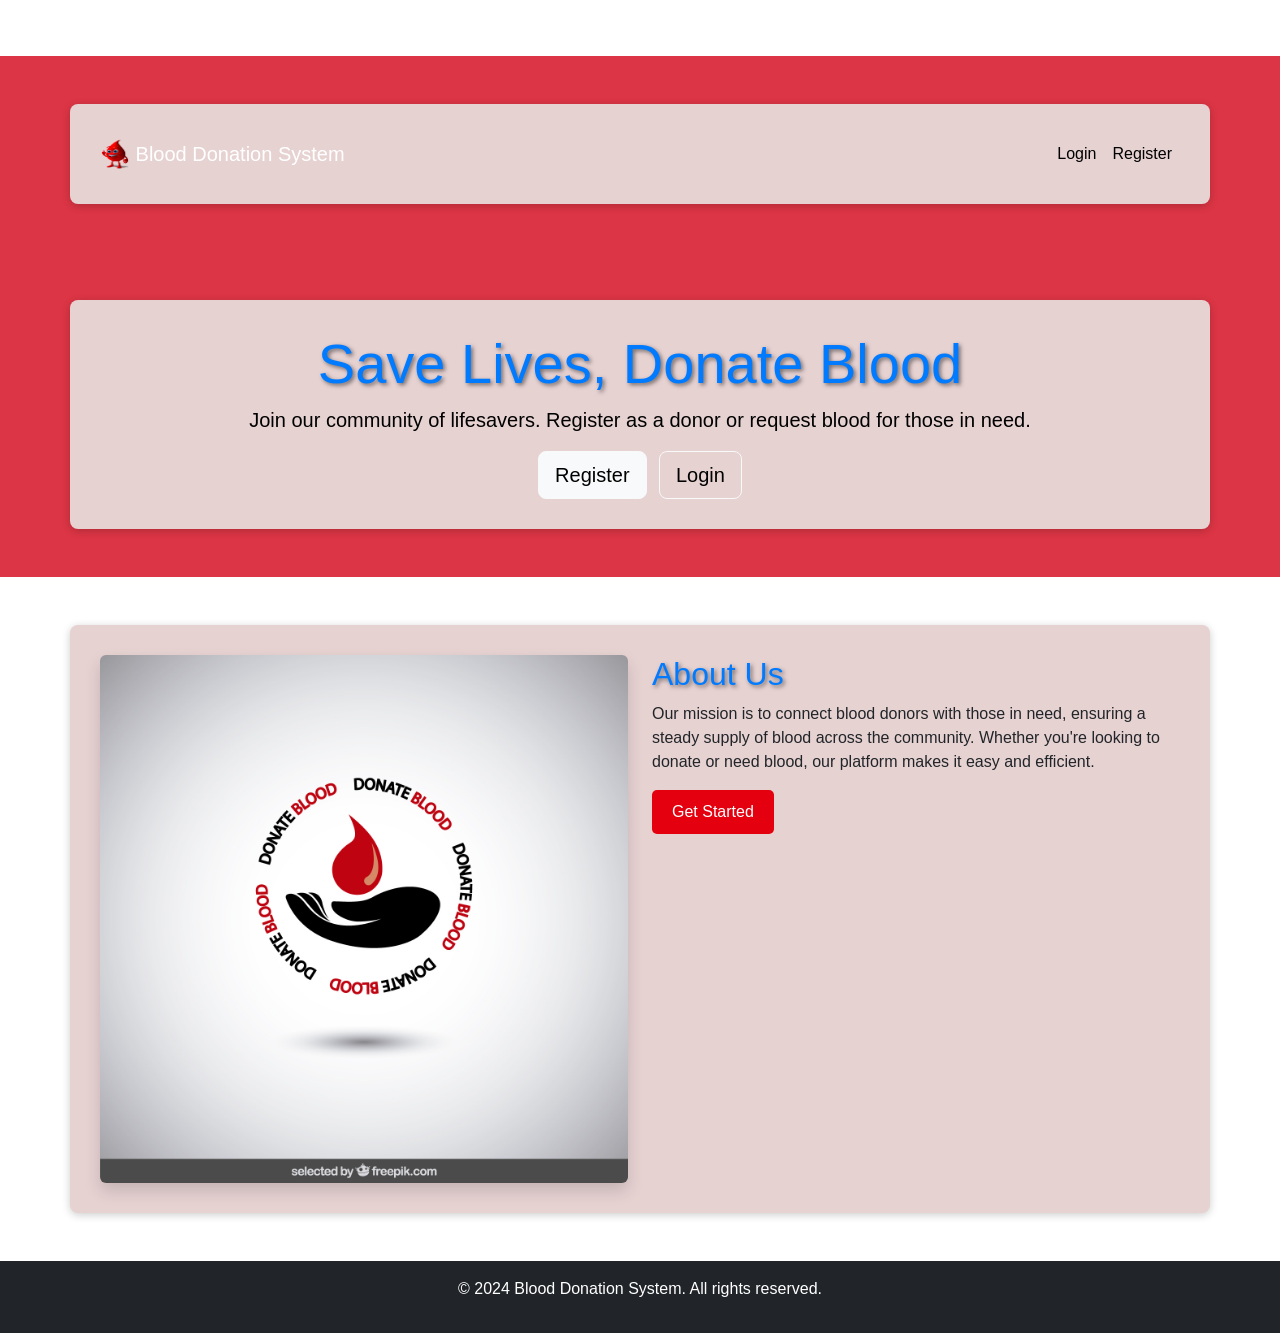
<file: index.html>
<!-- index.html -->
<!DOCTYPE html>
<html lang="en">
<head>
  <!-- Meta Tags for Responsiveness -->
  <meta charset="UTF-8">
  <meta name="viewport" content="width=device-width, initial-scale=1.0">
  <!-- Title -->
  <title>🩸Blood Donation System</title>
  <!-- Bootstrap CSS -->
   <link rel="icon" href="/assets/images/blood_655983.png">
  <link rel="stylesheet" href="https://cdn.jsdelivr.net/npm/bootstrap@5.3.0/dist/css/bootstrap.min.css">
  <link rel="stylesheet" href="/assets/css/style.css"> <!-- Link to your custom CSS file -->
</head>
<body>
  <!-- Navigation Bar -->
  <nav class="navbar navbar-expand-lg navbar-dark bg-danger">
    <div class="container">
      <a class="navbar-brand" href="#">
        <img src="assets/images/logo.png" alt="Blood Donation Logo" width="30" height="30" class="d-inline-block align-top" style="color: rgb(234, 10, 10);">
        Blood Donation System
      </a>
      <button class="navbar-toggler" type="button" data-bs-toggle="collapse" data-bs-target="#navbarNav" aria-controls="navbarNav" aria-expanded="false" aria-label="Toggle navigation">
        <span class="navbar-toggler-icon"></span>
      </button>
      <div class="collapse navbar-collapse" id="navbarNav">
        <ul class="navbar-nav ms-auto">
          <li class="nav-item">
            <a class="nav-link" href="login.html" style="color: black;">Login</a>
          </li>
          <li class="nav-item">
            <a class="nav-link" href="register.html" style="color: black;">Register</a>
          </li>
        </ul>
      </div>
    </div>
  </nav>

  <!-- Hero Section -->
  <header class="jumbotron jumbotron-fluid bg-danger text-white text-center py-5">
    <div class="container" >
      <h1 class="display-4">Save Lives, Donate Blood</h1>
      <p class="lead"  style="color: black;">Join our community of lifesavers. Register as a donor or request blood for those in need.</p>
      <a href="register.html" class="btn btn-light btn-lg me-2" style="color: black;">Register</a>
      <a href="login.html" class="btn btn-outline-light btn-lg" style="color: black;">Login</a>
    </div>
  </header>

  <!-- About Section -->
  <section class="container my-5">
    <div class="row">
      <div class="col-md-6">
        <img src="assets/images/blood-donation.jpg" alt="Blood Donation" class="img-fluid rounded shadow">
      </div>
      <div class="col-md-6">
        <h2>About Us</h2>
        <p>Our mission is to connect blood donors with those in need, ensuring a steady supply of blood across the community. Whether you're looking to donate or need blood, our platform makes it easy and efficient.</p>
        <a href="register.html" class="btn btn-danger">Get Started</a>
      </div>
    </div>
  </section>

  <!-- Footer -->
  <footer class="bg-dark text-white text-center py-3">
    <p>&copy; 2024 Blood Donation System. All rights reserved.</p>
  </footer>

  <!-- Bootstrap JS and other scripts -->
  <script src="https://cdn.jsdelivr.net/npm/bootstrap@5.3.0/dist/js/bootstrap.bundle.min.js"></script>
</body>
</html>
</file>
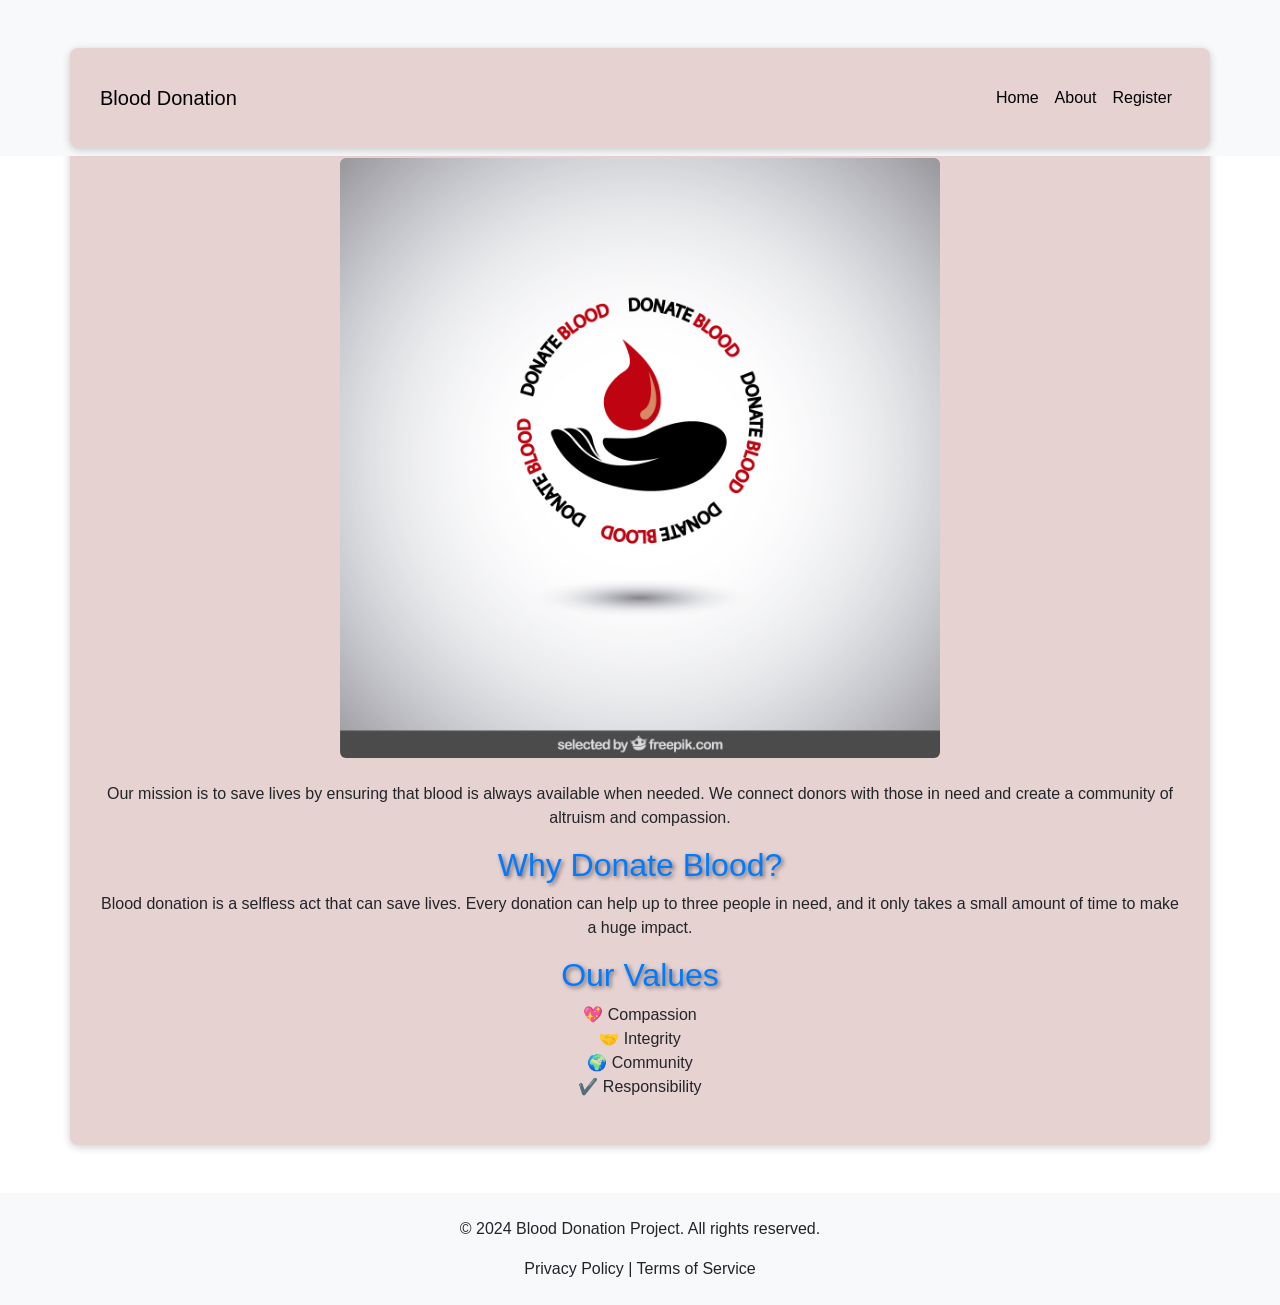
<file: about.html>
<!DOCTYPE html>
<html lang="en">
<head>
    <meta charset="UTF-8">
    <meta name="viewport" content="width=device-width, initial-scale=1.0">
    <title>About Us - Blood Donation Portal</title>
    <link rel="stylesheet" href="bootstrap.min.css">
    <link rel="stylesheet" href="/assets/css/style.css">
    <link rel="icon" href="/assets/images/blood_655983.png">
</head>
<body>
    <nav class="navbar navbar-expand-lg navbar-light bg-light fixed-top">
        <div class="container">
            <a class="navbar-brand" href="#">Blood Donation</a>
            <button class="navbar-toggler" type="button" data-bs-toggle="collapse" data-bs-target="#navbarNav" aria-controls="navbarNav" aria-expanded="false" aria-label="Toggle navigation">
                <span class="navbar-toggler-icon"></span>
            </button>
            <div class="collapse navbar-collapse" id="navbarNav">
                <ul class="navbar-nav ms-auto">
                    <li class="nav-item"><a class="nav-link" href="index.html" style="color: black;">Home</a></li>
                    <li class="nav-item"><a class="nav-link" href="about.html" style="color: black;">About</a></li>
                    <li class="nav-item"><a class="nav-link" href="register.html" style="color: black;">Register</a></li>
                </ul>
            </div>
        </div>
    </nav>

    <div class="container my-5">
        <h1 class="text-center">About Us</h1>
        <img src="assets/images/blood-donation.jpg" alt="Blood Donation Image" class="img-fluid rounded mx-auto d-block my-4" style="max-width: 600px;">
        <p class="text-center">Our mission is to save lives by ensuring that blood is always available when needed. We connect donors with those in need and create a community of altruism and compassion.</p>
        <h2 class="text-center">Why Donate Blood?</h2>
        <p class="text-center">Blood donation is a selfless act that can save lives. Every donation can help up to three people in need, and it only takes a small amount of time to make a huge impact.</p>
        <h2 class="text-center">Our Values</h2>
        <ul class="list-unstyled text-center">
            <li>💖 Compassion</li>
            <li>🤝 Integrity</li>
            <li>🌍 Community</li>
            <li>✔️ Responsibility</li>
        </ul>
    </div>

    <footer class="bg-light text-dark text-center py-4">
        <p>&copy; 2024 Blood Donation Project. All rights reserved.</p>
        <div>
            <a href="#" class="text-dark">Privacy Policy</a> | 
            <a href="#" class="text-dark">Terms of Service</a>
        </div>
    </footer>

    <script src="https://code.jquery.com/jquery-3.5.1.slim.min.js"></script>
    <script src="https://cdn.jsdelivr.net/npm/@popperjs/core@2.9.3/dist/umd/popper.min.js"></script>
    <script src="https://stackpath.bootstrapcdn.com/bootstrap/5.1.0/js/bootstrap.min.js"></script>
</body>
</html>
</file>
<file: assets/css/style.css>
body {
    font-family: 'Arial', sans-serif;
    margin-top: 56px; /* Adjusted for fixed navbar */
    background-color: #ffffff; /* Light background color for contrast */
}

.hero {
    background-image: url('https://source.unsplash.com/featured/?medical,health');
    background-size: cover;
    background-position: center; /* Center the background image */
    height: 60vh; /* Adjust height for better visibility */
    display: flex;
    flex-direction: column;
    align-items: center;
    justify-content: center;
    color: rgb(0, 0, 0);
    text-align: center;
    padding: 20px;
    border-radius: 8px;
    box-shadow: 0 4px 10px rgba(0, 0, 0, 0.3);
    position: relative; /* For overlay positioning */
}

.hero::before {
    content: "";
    position: absolute;
    top: 0;
    left: 0;
    right: 0;
    bottom: 0;
    background: rgba(0, 0, 0, 0.5); /* Dark overlay for better text contrast */
    border-radius: 8px; /* Match the hero section's rounded corners */
}

h1, h2 {
    color: #007bff; /* Medical blue color */
    text-shadow: 2px 2px 4px rgba(0, 0, 0, 0.5); /* Text shadow for better readability */
}

h1 {
    font-size: 2.5rem; /* Larger font size for main title */
}

h2 {
    font-size: 2rem; /* Slightly larger font size for subheadings */
}

p.lead {
    font-size: 1.25rem; /* Slightly larger font size for the lead paragraph */
}

.btn-danger {
    background-color: #e4000f; /* Red button color */
    border: none;
    transition: background-color 0.3s, transform 0.3s; /* Smooth transition for hover effect */
    padding: 10px 20px; /* Increased padding for better button size */
    border-radius: 5px; /* Slightly rounded corners */
}

.btn-danger:hover {
    background-color: #db3b4b; /* Darker red on hover */
    transform: scale(1.05); /* Slight zoom effect on hover */
}

.container {
    margin-top: 40px; /* Spacing above the container */
    background-color: rgb(231, 210, 210); /* White background for the container */
    padding: 30px; /* Added padding for better content space */
    border-radius: 8px; /* Slightly rounded corners */
    box-shadow: 0 2px 8px rgba(0, 0, 0, 0.2); /* Shadow effect for the container */
}

footer {
    background-color: #343a40; /* Dark footer background */
    color: rgb(255, 0, 0);
    padding: 20px 0; /* Added padding */
}

footer a {
    color: rgb(0, 0, 0);
    text-decoration: none;
    transition: color 0.3s; /* Smooth color transition */
}

footer a:hover {
    color: #ffc107; /* Highlight color on hover */
    text-decoration: underline;
}

blockquote {
    background-color: rgba(240, 148, 148, 0.8); /* Slightly transparent white background for the blockquote */
    padding: 20px; /* Added padding */
    border-left: 5px solid #007bff; /* Left border for emphasis */
    border-radius: 4px; /* Slightly rounded corners */
    margin: 20px auto; /* Centered blockquote with margin */
    max-width: 600px; /* Max width for better readability */
    font-style: italic; /* Italic style for blockquote */
}
</file>
